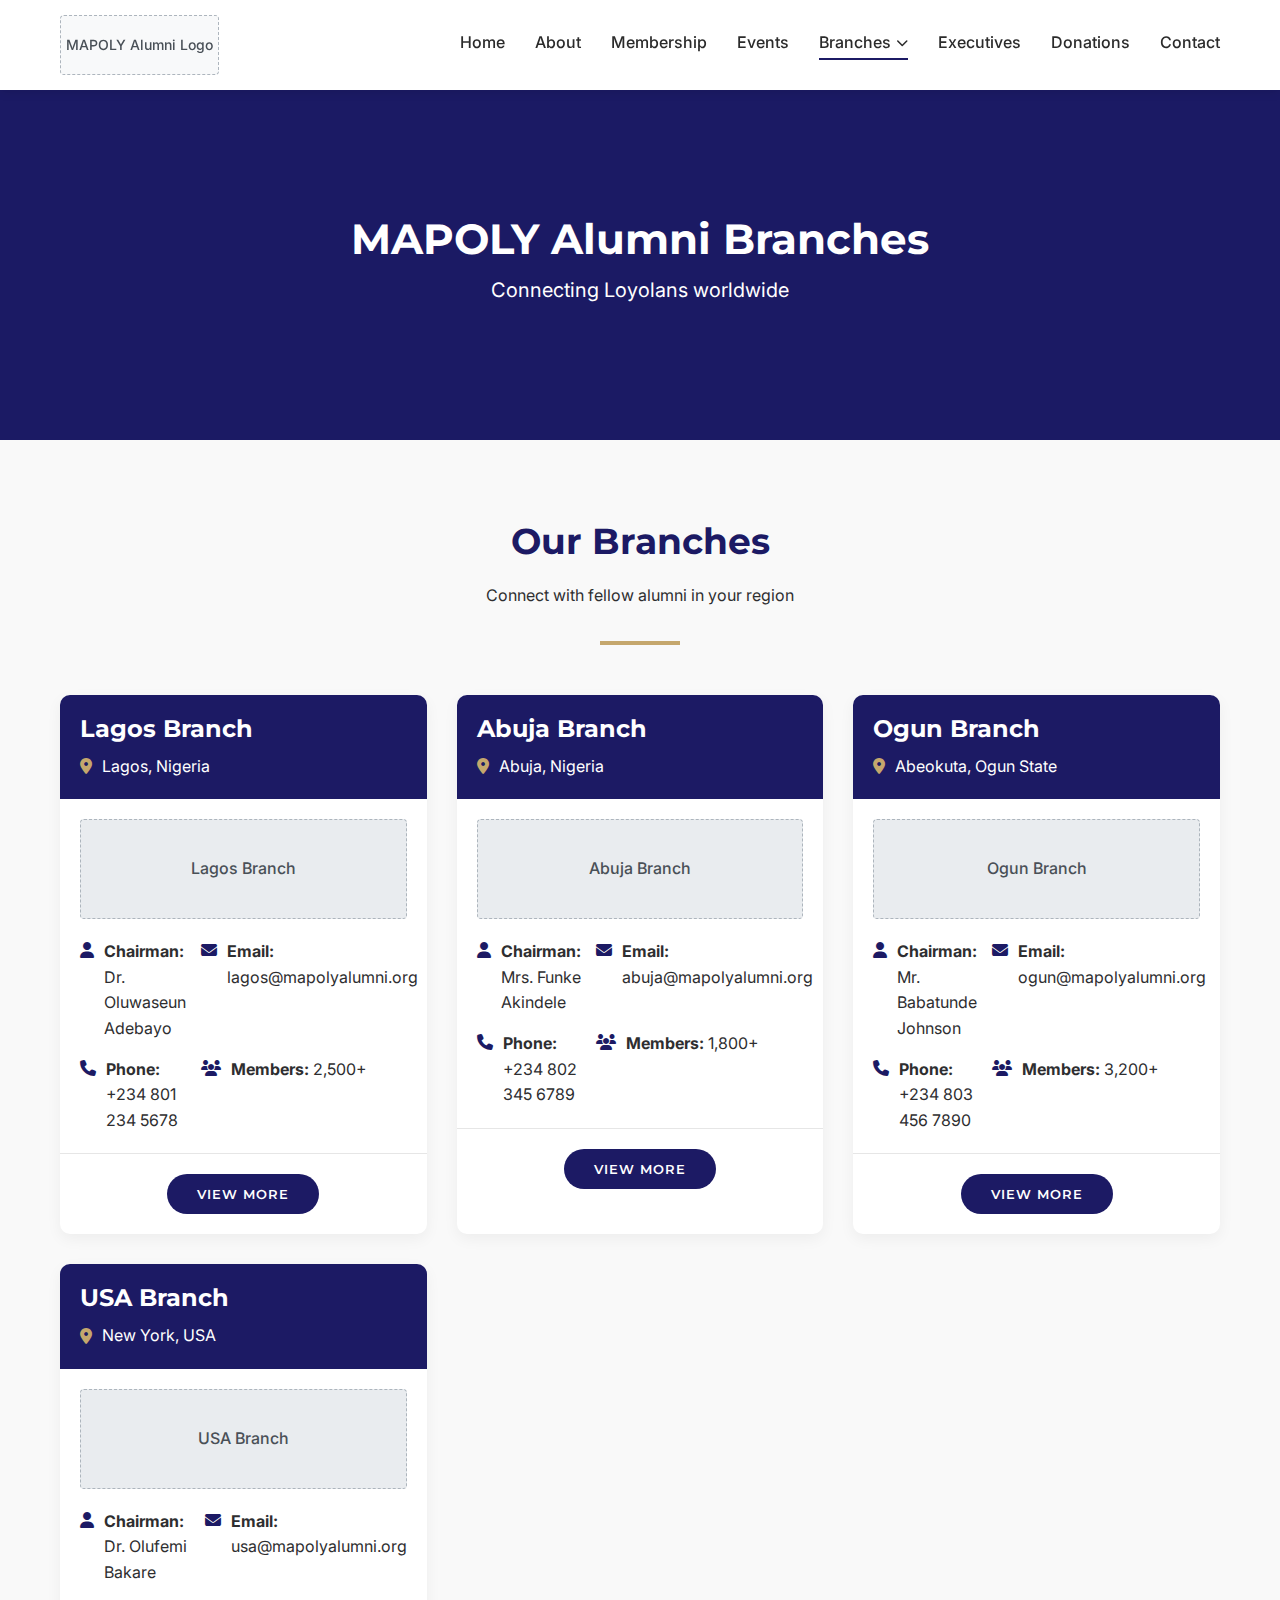
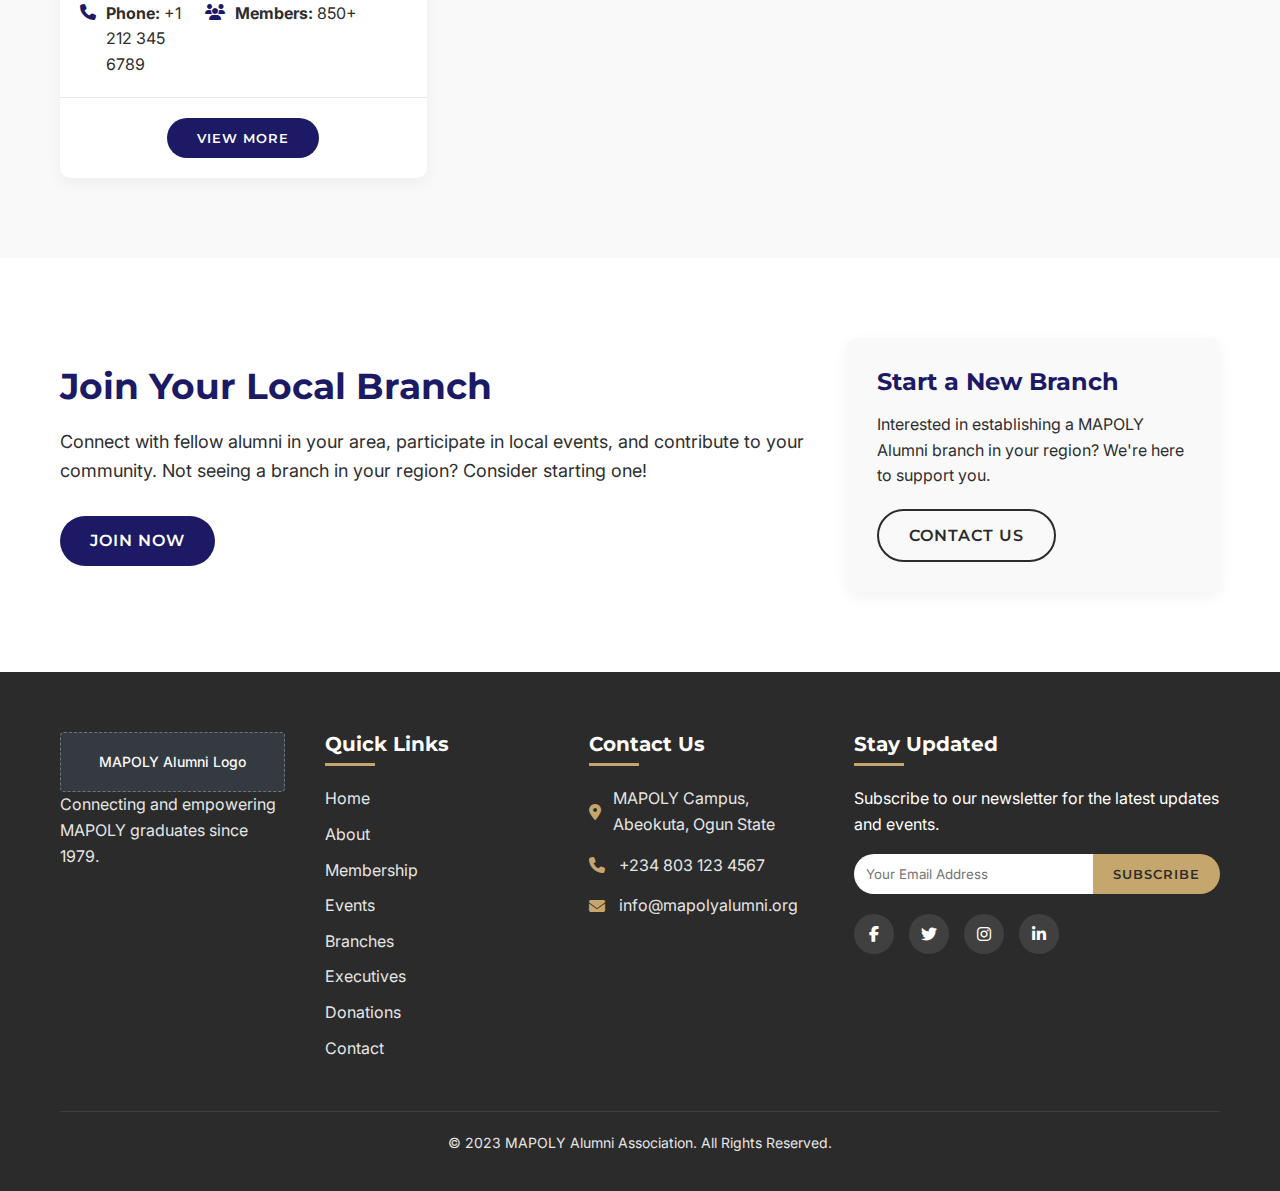
<file: branches.html>
<!DOCTYPE html>
<html lang="en">
<head>
    <meta charset="UTF-8">
    <meta name="viewport" content="width=device-width, initial-scale=1.0">
    <title>Branches - MAPOLY Alumni Association</title>
    <link rel="stylesheet" href="css/styles.css">
    <link rel="stylesheet" href="css/branches.css">
    <link rel="stylesheet" href="css/placeholders.css">
    <link rel="preconnect" href="https://fonts.googleapis.com">
    <link rel="preconnect" href="https://fonts.gstatic.com" crossorigin>
    <link href="https://fonts.googleapis.com/css2?family=Inter:wght@400;500;600&family=Montserrat:wght@600;700&display=swap" rel="stylesheet">
    <link rel="stylesheet" href="https://cdnjs.cloudflare.com/ajax/libs/font-awesome/6.4.0/css/all.min.css">
</head>
<body>
    <!-- Header & Navigation -->
    <header class="header">
        <div class="container">
            <div class="header-content">
                <div class="logo">
                    <a href="index.html">
                        <div class="logo-placeholder">MAPOLY Alumni Logo</div>
                    </a>
                </div>
                <nav class="main-nav">
                    <button class="mobile-menu-toggle" aria-label="Toggle Menu">
                        <span></span>
                        <span></span>
                        <span></span>
                    </button>
                    <ul class="nav-list">
                        <li><a href="index.html">Home</a></li>
                        <li><a href="about.html">About</a></li>
                        <li><a href="membership.html">Membership</a></li>
                        <li><a href="events.html">Events</a></li>
                        <li class="has-dropdown">
                            <a href="branches.html" class="active">Branches <i class="fas fa-chevron-down"></i></a>
                            <ul class="dropdown-menu">
                                <li><a href="branches.html#lagos">Lagos Branch</a></li>
                                <li><a href="branches.html#abuja">Abuja Branch</a></li>
                                <li><a href="branches.html#ogun">Ogun Branch</a></li>
                                <li><a href="branches.html#usa">USA Branch</a></li>
                            </ul>
                        </li>
                        <li><a href="executive.html">Executives</a></li>
                        <li><a href="donations.html">Donations</a></li>
                        <li><a href="contact.html">Contact</a></li>
                    </ul>
                </nav>
            </div>
        </div>
    </header>

    <!-- Branches Banner -->
    <section class="branches-banner">
        <div class="banner-overlay"></div>
        <div class="container">
            <div class="banner-content">
                <h1>MAPOLY Alumni Branches</h1>
                <p>Connecting Loyolans worldwide</p>
            </div>
        </div>
    </section>

    <!-- Branches Grid -->
    <section class="branches-grid">
        <div class="container">
            <div class="section-title">
                <h2>Our Branches</h2>
                <p>Connect with fellow alumni in your region</p>
            </div>

            <div class="branches-container">
                <!-- Lagos Branch -->
                <div id="lagos" class="branch-card">
                    <div class="branch-header">
                        <h3>Lagos Branch</h3>
                        <div class="branch-location">
                            <i class="fas fa-map-marker-alt"></i>
                            <span>Lagos, Nigeria</span>
                        </div>
                    </div>
                    <div class="branch-content">
                        <div class="branch-image">
                            <div class="image-placeholder branch-placeholder">Lagos Branch</div>
                        </div>
                        <div class="branch-info">
                            <div class="info-item">
                                <i class="fas fa-user"></i>
                                <p><strong>Chairman:</strong> Dr. Oluwaseun Adebayo</p>
                            </div>
                            <div class="info-item">
                                <i class="fas fa-envelope"></i>
                                <p><strong>Email:</strong> lagos@mapolyalumni.org</p>
                            </div>
                            <div class="info-item">
                                <i class="fas fa-phone"></i>
                                <p><strong>Phone:</strong> +234 801 234 5678</p>
                            </div>
                            <div class="info-item">
                                <i class="fas fa-users"></i>
                                <p><strong>Members:</strong> 2,500+</p>
                            </div>
                        </div>
                    </div>
                    <div class="branch-footer">
                        <button class="btn btn-primary branch-details-btn" data-branch="lagos">View More</button>
                    </div>
                </div>

                <!-- Abuja Branch -->
                <div id="abuja" class="branch-card">
                    <div class="branch-header">
                        <h3>Abuja Branch</h3>
                        <div class="branch-location">
                            <i class="fas fa-map-marker-alt"></i>
                            <span>Abuja, Nigeria</span>
                        </div>
                    </div>
                    <div class="branch-content">
                        <div class="branch-image">
                            <div class="image-placeholder branch-placeholder">Abuja Branch</div>
                        </div>
                        <div class="branch-info">
                            <div class="info-item">
                                <i class="fas fa-user"></i>
                                <p><strong>Chairman:</strong> Mrs. Funke Akindele</p>
                            </div>
                            <div class="info-item">
                                <i class="fas fa-envelope"></i>
                                <p><strong>Email:</strong> abuja@mapolyalumni.org</p>
                            </div>
                            <div class="info-item">
                                <i class="fas fa-phone"></i>
                                <p><strong>Phone:</strong> +234 802 345 6789</p>
                            </div>
                            <div class="info-item">
                                <i class="fas fa-users"></i>
                                <p><strong>Members:</strong> 1,800+</p>
                            </div>
                        </div>
                    </div>
                    <div class="branch-footer">
                        <button class="btn btn-primary branch-details-btn" data-branch="abuja">View More</button>
                    </div>
                </div>

                <!-- Ogun Branch -->
                <div id="ogun" class="branch-card">
                    <div class="branch-header">
                        <h3>Ogun Branch</h3>
                        <div class="branch-location">
                            <i class="fas fa-map-marker-alt"></i>
                            <span>Abeokuta, Ogun State</span>
                        </div>
                    </div>
                    <div class="branch-content">
                        <div class="branch-image">
                            <div class="image-placeholder branch-placeholder">Ogun Branch</div>
                        </div>
                        <div class="branch-info">
                            <div class="info-item">
                                <i class="fas fa-user"></i>
                                <p><strong>Chairman:</strong> Mr. Babatunde Johnson</p>
                            </div>
                            <div class="info-item">
                                <i class="fas fa-envelope"></i>
                                <p><strong>Email:</strong> ogun@mapolyalumni.org</p>
                            </div>
                            <div class="info-item">
                                <i class="fas fa-phone"></i>
                                <p><strong>Phone:</strong> +234 803 456 7890</p>
                            </div>
                            <div class="info-item">
                                <i class="fas fa-users"></i>
                                <p><strong>Members:</strong> 3,200+</p>
                            </div>
                        </div>
                    </div>
                    <div class="branch-footer">
                        <button class="btn btn-primary branch-details-btn" data-branch="ogun">View More</button>
                    </div>
                </div>

                <!-- USA Branch -->
                <div id="usa" class="branch-card">
                    <div class="branch-header">
                        <h3>USA Branch</h3>
                        <div class="branch-location">
                            <i class="fas fa-map-marker-alt"></i>
                            <span>New York, USA</span>
                        </div>
                    </div>
                    <div class="branch-content">
                        <div class="branch-image">
                            <div class="image-placeholder branch-placeholder">USA Branch</div>
                        </div>
                        <div class="branch-info">
                            <div class="info-item">
                                <i class="fas fa-user"></i>
                                <p><strong>Chairman:</strong> Dr. Olufemi Bakare</p>
                            </div>
                            <div class="info-item">
                                <i class="fas fa-envelope"></i>
                                <p><strong>Email:</strong> usa@mapolyalumni.org</p>
                            </div>
                            <div class="info-item">
                                <i class="fas fa-phone"></i>
                                <p><strong>Phone:</strong> +1 212 345 6789</p>
                            </div>
                            <div class="info-item">
                                <i class="fas fa-users"></i>
                                <p><strong>Members:</strong> 850+</p>
                            </div>
                        </div>
                    </div>
                    <div class="branch-footer">
                        <button class="btn btn-primary branch-details-btn" data-branch="usa">View More</button>
                    </div>
                </div>
            </div>
        </div>
    </section>

    <!-- Branch Details Modal -->
    <div class="modal" id="branch-modal">
        <div class="modal-content">
            <span class="close-modal">&times;</span>
            <div class="modal-body">
                <!-- Modal content will be dynamically inserted here -->
            </div>
        </div>
    </div>

    <!-- Join a Branch Section -->
    <section class="join-branch">
        <div class="container">
            <div class="join-content">
                <div class="join-text">
                    <h2>Join Your Local Branch</h2>
                    <p>Connect with fellow alumni in your area, participate in local events, and contribute to your community. Not seeing a branch in your region? Consider starting one!</p>
                    <a href="membership.html" class="btn btn-primary">Join Now</a>
                </div>
                <div class="start-branch">
                    <h3>Start a New Branch</h3>
                    <p>Interested in establishing a MAPOLY Alumni branch in your region? We're here to support you.</p>
                    <a href="contact.html" class="btn btn-secondary">Contact Us</a>
                </div>
            </div>
        </div>
    </section>

    <!-- Footer -->
    <footer class="footer">
        <div class="container">
            <div class="footer-content">
                <div class="footer-logo">
                    <div class="logo-placeholder logo-white-placeholder">MAPOLY Alumni Logo</div>
                    <p>Connecting and empowering MAPOLY graduates since 1979.</p>
                </div>
                <div class="footer-links">
                    <h3>Quick Links</h3>
                    <ul>
                        <li><a href="index.html">Home</a></li>
                        <li><a href="about.html">About</a></li>
                        <li><a href="membership.html">Membership</a></li>
                        <li><a href="events.html">Events</a></li>
                        <li><a href="branches.html">Branches</a></li>
                        <li><a href="executive.html">Executives</a></li>
                        <li><a href="donations.html">Donations</a></li>
                        <li><a href="contact.html">Contact</a></li>
                    </ul>
                </div>
                <div class="footer-contact">
                    <h3>Contact Us</h3>
                    <p><i class="fas fa-map-marker-alt"></i> MAPOLY Campus, Abeokuta, Ogun State</p>
                    <p><i class="fas fa-phone"></i> +234 803 123 4567</p>
                    <p><i class="fas fa-envelope"></i> info@mapolyalumni.org</p>
                </div>
                <div class="footer-newsletter">
                    <h3>Stay Updated</h3>
                    <p>Subscribe to our newsletter for the latest updates and events.</p>
                    <form class="newsletter-form">
                        <input type="email" placeholder="Your Email Address" required>
                        <button type="submit" class="btn">Subscribe</button>
                    </form>
                    <div class="social-links">
                        <a href="#" aria-label="Facebook"><i class="fab fa-facebook-f"></i></a>
                        <a href="#" aria-label="Twitter"><i class="fab fa-twitter"></i></a>
                        <a href="#" aria-label="Instagram"><i class="fab fa-instagram"></i></a>
                        <a href="#" aria-label="LinkedIn"><i class="fab fa-linkedin-in"></i></a>
                    </div>
                </div>
            </div>
            <div class="footer-bottom">
                <p>&copy; 2023 MAPOLY Alumni Association. All Rights Reserved.</p>
            </div>
        </div>
    </footer>

    <script src="js/main.js"></script>
    <script src="js/branches.js"></script>
</body>
</html>
</file>
<file: css/styles.css>
/* 
MAPOLY Alumni Website Styles
Color Palette:
- Deep Navy Blue: #1C1A64 (Primary headers, buttons, accents)
- Gold/Beige: #C5A76D (Highlights, dividers, donation sections)
- Dark Purple/Maroon: #5A285D (Hover states, secondary accents)
- Sky Blue: #3C8DBC (Subtle highlights, links, buttons)
- White: #FFFFFF (Clean section backgrounds)
- Soft Off-White: #F9F9F9 (Alternate section backgrounds)
- Light Gray: #E6E6E6 (Borders, muted cards)
- Charcoal Black: #2B2B2B (Strong text, footer)
*/

/* ===== Base Styles ===== */
* {
    margin: 0;
    padding: 0;
    box-sizing: border-box;
}

:root {
    --navy-blue: #1C1A64;
    --gold: #C5A76D;
    --maroon: #5A285D;
    --sky-blue: #3C8DBC;
    --white: #FFFFFF;
    --off-white: #F9F9F9;
    --light-gray: #E6E6E6;
    --charcoal: #2B2B2B;
    --text-color: #2E2E30;
}

html {
    font-size: 62.5%; /* 10px = 1rem */
    scroll-behavior: smooth;
}

body {
    font-family: 'Inter', sans-serif;
    font-size: 1.6rem;
    line-height: 1.6;
    color: var(--text-color);
    background-color: var(--white);
}

h1, h2, h3, h4, h5, h6 {
    font-family: 'Montserrat', sans-serif;
    font-weight: 700;
    line-height: 1.2;
    color: var(--navy-blue);
    margin-bottom: 2rem;
}

h1 {
    font-size: 4.8rem;
}

h2 {
    font-size: 3.6rem;
}

h3 {
    font-size: 2.4rem;
}

p {
    margin-bottom: 1.6rem;
}

a {
    color: var(--sky-blue);
    text-decoration: none;
    transition: all 0.3s ease;
}

a:hover {
    color: var(--navy-blue);
}

img {
    max-width: 100%;
    height: auto;
    display: block;
}

.container {
    width: 100%;
    max-width: 1200px;
    margin: 0 auto;
    padding: 0 2rem;
}

section {
    padding: 8rem 0;
}

.section-title {
    text-align: center;
    margin-bottom: 5rem;
    position: relative;
    padding-bottom: 2rem;
}

.section-title::after {
    content: '';
    position: absolute;
    bottom: 0;
    left: 50%;
    transform: translateX(-50%);
    width: 8rem;
    height: 0.4rem;
    background-color: var(--gold);
}

/* ===== Buttons ===== */
.btn {
    display: inline-block;
    padding: 1.2rem 3rem;
    border-radius: 5rem;
    font-family: 'Montserrat', sans-serif;
    font-weight: 600;
    text-transform: uppercase;
    letter-spacing: 0.1rem;
    transition: all 0.3s ease;
    cursor: pointer;
    border: none;
    text-align: center;
}

.btn-primary {
    background-color: var(--navy-blue);
    color: var(--white);
}

.btn-primary:hover {
    background-color: var(--maroon);
    color: var(--white);
}

.btn-secondary {
    background-color: transparent;
    color: var(--charcoal);
    border: 2px solid var(--charcoal);
}

.btn-secondary:hover {
    background-color: var(--charcoal);
    color: var(--white);
}

.btn-sm {
    padding: 0.8rem 2rem;
    font-size: 1.4rem;
}

/* ===== Header & Navigation ===== */
.header {
    position: fixed;
    top: 0;
    left: 0;
    width: 100%;
    background-color: var(--white);
    box-shadow: 0 2px 10px rgba(0, 0, 0, 0.1);
    z-index: 1000;
    padding: 1.5rem 0;
}

.header-content {
    display: flex;
    justify-content: space-between;
    align-items: center;
}

.logo img {
    height: 5rem;
}

.main-nav .nav-list {
    display: flex;
    list-style: none;
}

.main-nav .nav-list li {
    margin-left: 3rem;
}

.main-nav .nav-list a {
    color: var(--charcoal);
    font-weight: 500;
    position: relative;
    padding-bottom: 0.5rem;
}

.main-nav .nav-list a::after {
    content: '';
    position: absolute;
    bottom: 0;
    left: 0;
    width: 0;
    height: 2px;
    background-color: var(--navy-blue);
    transition: width 0.3s ease;
}

.main-nav .nav-list a:hover::after,
.main-nav .nav-list a.active::after {
    width: 100%;
}

/* Dropdown Menu Styles */
.has-dropdown {
    position: relative;
}

.dropdown-menu {
    position: absolute;
    top: 100%;
    left: 0;
    background-color: var(--white);
    min-width: 20rem;
    box-shadow: 0 5px 15px rgba(0, 0, 0, 0.1);
    border-radius: 0.5rem;
    padding: 1rem 0;
    opacity: 0;
    visibility: hidden;
    transform: translateY(1rem);
    transition: all 0.3s ease;
    z-index: 100;
}

.has-dropdown:hover .dropdown-menu {
    opacity: 1;
    visibility: visible;
    transform: translateY(0);
}

.dropdown-menu li {
    margin: 0;
}

.dropdown-menu a {
    display: block;
    padding: 1rem 2rem;
    color: var(--charcoal);
    font-weight: 400;
    transition: all 0.2s ease;
}

.dropdown-menu a:hover {
    background-color: var(--off-white);
    color: var(--navy-blue);
}

.mobile-menu-toggle {
    display: none;
    background: none;
    border: none;
    cursor: pointer;
}

.mobile-menu-toggle span {
    display: block;
    width: 2.5rem;
    height: 0.3rem;
    background-color: var(--charcoal);
    margin: 0.5rem 0;
    transition: all 0.3s ease;
}

/* ===== Hero Section ===== */
.hero {
    height: 80vh;
    min-height: 60rem;
    background-image: url('../assets/hero-bg.jpg');
    background-size: cover;
    background-position: center;
    position: relative;
    display: flex;
    align-items: center;
    margin-top: 8rem;
}

.hero-overlay {
    position: absolute;
    top: 0;
    left: 0;
    width: 100%;
    height: 100%;
    background-color: rgba(28, 26, 100, 0.7);
}

.hero-content {
    position: relative;
    z-index: 1;
    color: var(--white);
    max-width: 70rem;
}

.hero-content h1 {
    color: var(--white);
    margin-bottom: 2rem;
}

.hero-content p {
    font-size: 2rem;
    margin-bottom: 3rem;
}

.hero-buttons {
    display: flex;
    gap: 2rem;
}

/* ===== Statistics Section ===== */
.statistics {
    background-color: var(--off-white);
}

.stats-grid {
    display: grid;
    grid-template-columns: repeat(4, 1fr);
    gap: 3rem;
}

.stat-item {
    text-align: center;
    padding: 3rem 2rem;
    background-color: var(--white);
    border-radius: 1rem;
    box-shadow: 0 5px 15px rgba(0, 0, 0, 0.05);
    transition: transform 0.3s ease;
}

.stat-item:hover {
    transform: translateY(-10px);
}

.stat-item i {
    font-size: 4rem;
    color: var(--gold);
    margin-bottom: 1.5rem;
}

.stat-item h2 {
    font-size: 4rem;
    margin-bottom: 1rem;
    color: var(--navy-blue);
}

.stat-item p {
    font-size: 1.8rem;
    margin-bottom: 0;
}

/* ===== Events Slider ===== */
.events-slider {
    background-color: var(--white);
}

.slider-container {
    position: relative;
    overflow: hidden;
    padding: 2rem 0;
}

.slider {
    display: flex;
    transition: transform 0.5s ease;
}

.slide {
    min-width: 33.333%;
    padding: 0 1.5rem;
}

.event-card {
    display: flex;
    background-color: var(--off-white);
    border-radius: 1rem;
    overflow: hidden;
    box-shadow: 0 5px 15px rgba(0, 0, 0, 0.05);
}

.event-date {
    display: flex;
    flex-direction: column;
    justify-content: center;
    align-items: center;
    background-color: var(--navy-blue);
    color: var(--white);
    padding: 2rem;
    min-width: 10rem;
}

.event-date .day {
    font-size: 3.2rem;
    font-weight: 700;
    line-height: 1;
}

.event-date .month {
    font-size: 1.6rem;
    text-transform: uppercase;
}

.event-details {
    padding: 2rem;
    flex-grow: 1;
}

.event-details h3 {
    margin-bottom: 1rem;
}

.event-details p {
    margin-bottom: 1.5rem;
}

.event-details i {
    color: var(--gold);
    margin-right: 0.5rem;
}

.slider-btn {
    position: absolute;
    top: 50%;
    transform: translateY(-50%);
    background-color: var(--white);
    color: var(--navy-blue);
    width: 4rem;
    height: 4rem;
    border-radius: 50%;
    display: flex;
    justify-content: center;
    align-items: center;
    border: none;
    cursor: pointer;
    box-shadow: 0 2px 10px rgba(0, 0, 0, 0.1);
    z-index: 10;
    transition: all 0.3s ease;
}

.slider-btn:hover {
    background-color: var(--navy-blue);
    color: var(--white);
}

.slider-btn.prev {
    left: 1rem;
}

.slider-btn.next {
    right: 1rem;
}

.view-all-link {
    text-align: center;
    margin-top: 3rem;
}

.view-all-link a {
    color: var(--navy-blue);
    font-weight: 600;
    font-size: 1.8rem;
}

.view-all-link a i {
    margin-left: 0.5rem;
    transition: transform 0.3s ease;
}

.view-all-link a:hover i {
    transform: translateX(5px);
}

/* ===== Alumni Spotlight ===== */
.alumni-spotlight {
    background-color: var(--off-white);
}

.spotlight-grid {
    display: grid;
    grid-template-columns: repeat(3, 1fr);
    gap: 3rem;
}

.spotlight-card {
    background-color: var(--white);
    border-radius: 1rem;
    overflow: hidden;
    box-shadow: 0 5px 15px rgba(0, 0, 0, 0.05);
    transition: transform 0.3s ease;
}

.spotlight-card:hover {
    transform: translateY(-10px);
}

.spotlight-image img {
    width: 100%;
    height: 25rem;
    object-fit: cover;
}

.spotlight-content {
    padding: 2rem;
}

.spotlight-position {
    color: var(--sky-blue);
    font-weight: 600;
    margin-bottom: 0.5rem;
}

.spotlight-year {
    color: var(--gold);
    font-weight: 500;
    margin-bottom: 1.5rem;
}

/* ===== Footer ===== */
.footer {
    background-color: var(--charcoal);
    color: var(--white);
    padding: 6rem 0 2rem;
}

.footer-content {
    display: grid;
    grid-template-columns: repeat(4, 1fr);
    gap: 4rem;
}

.footer-logo img {
    height: 5rem;
    margin-bottom: 2rem;
}

.footer-logo p {
    color: var(--light-gray);
}

.footer h3 {
    color: var(--white);
    font-size: 2rem;
    margin-bottom: 2rem;
    position: relative;
    padding-bottom: 1rem;
}

.footer h3::after {
    content: '';
    position: absolute;
    bottom: 0;
    left: 0;
    width: 5rem;
    height: 0.3rem;
    background-color: var(--gold);
}

.footer-links ul {
    list-style: none;
}

.footer-links li {
    margin-bottom: 1rem;
}

.footer-links a {
    color: var(--light-gray);
}

.footer-links a:hover {
    color: var(--gold);
}

.footer-contact p {
    display: flex;
    align-items: center;
    margin-bottom: 1.5rem;
    color: var(--light-gray);
}

.footer-contact i {
    color: var(--gold);
    margin-right: 1rem;
    width: 2rem;
}

.newsletter-form {
    display: flex;
    margin-bottom: 2rem;
}

.newsletter-form input {
    flex-grow: 1;
    padding: 1.2rem;
    border: none;
    border-radius: 5rem 0 0 5rem;
    font-family: 'Inter', sans-serif;
}

.newsletter-form button {
    background-color: var(--gold);
    color: var(--charcoal);
    border-radius: 0 5rem 5rem 0;
    padding: 0 2rem;
}

.newsletter-form button:hover {
    background-color: var(--sky-blue);
    color: var(--white);
}

.social-links {
    display: flex;
    gap: 1.5rem;
}

.social-links a {
    display: flex;
    justify-content: center;
    align-items: center;
    width: 4rem;
    height: 4rem;
    background-color: rgba(255, 255, 255, 0.1);
    border-radius: 50%;
    color: var(--white);
    transition: all 0.3s ease;
}

.social-links a:hover {
    background-color: var(--gold);
    color: var(--charcoal);
    transform: translateY(-5px);
}

.footer-bottom {
    border-top: 1px solid rgba(255, 255, 255, 0.1);
    padding-top: 2rem;
    margin-top: 4rem;
    text-align: center;
    color: var(--light-gray);
    font-size: 1.4rem;
}

/* ===== Responsive Styles ===== */
@media (max-width: 1200px) {
    html {
        font-size: 60%;
    }
}

@media (max-width: 992px) {
    html {
        font-size: 58%;
    }
    
    .stats-grid,
    .spotlight-grid {
        grid-template-columns: repeat(2, 1fr);
    }
    
    .slide {
        min-width: 50%;
    }
    
    .footer-content {
        grid-template-columns: repeat(2, 1fr);
    }
}

@media (max-width: 768px) {
    html {
        font-size: 56%;
    }
    
    .mobile-menu-toggle {
        display: block;
    }
    
    .main-nav .nav-list {
        position: fixed;
        top: 8rem;
        left: 0;
        width: 100%;
        background-color: var(--white);
        flex-direction: column;
        align-items: center;
        padding: 2rem 0;
        box-shadow: 0 5px 10px rgba(0, 0, 0, 0.1);
        transform: translateY(-150%);
        opacity: 0;
        transition: all 0.5s ease;
        z-index: 999;
    }
    
    .main-nav .nav-list.active {
        transform: translateY(0);
        opacity: 1;
    }
    
    .main-nav .nav-list li {
        margin: 1.5rem 0;
    }
    
    /* Mobile Dropdown Styles */
    .dropdown-menu {
        position: static;
        background-color: var(--off-white);
        min-width: 100%;
        box-shadow: none;
        opacity: 0;
        max-height: 0;
        overflow: hidden;
        visibility: hidden;
        transform: none;
        transition: all 0.3s ease;
        padding: 0;
    }
    
    .has-dropdown.active .dropdown-menu {
        opacity: 1;
        visibility: visible;
        max-height: 50rem;
        padding: 1rem 0;
    }
    
    .dropdown-menu a {
        padding: 1rem;
    }
    
    .hero-content h1 {
        font-size: 3.6rem;
    }
    
    .hero-buttons {
        flex-direction: column;
        gap: 1.5rem;
    }
    
    .slide {
        min-width: 100%;
    }
}

@media (max-width: 576px) {
    .stats-grid,
    .spotlight-grid,
    .footer-content {
        grid-template-columns: 1fr;
    }
    
    .hero {
        height: 70vh;
    }
    
    .hero-content {
        text-align: center;
    }
    
    .section-title {
        font-size: 3rem;
    }
    
    .newsletter-form {
        flex-direction: column;
    }
    
    .newsletter-form input,
    .newsletter-form button {
        border-radius: 5rem;
        width: 100%;
    }
    
    .newsletter-form button {
        margin-top: 1rem;
    }
}
</file>
<file: css/branches.css>
/* Branches Page Styles */

/* Banner Section */
.branches-banner {
    height: 40vh;
    min-height: 30rem;
    background-color: var(--navy-blue); /* Placeholder for background image */
    background-size: cover;
    background-position: center;
    position: relative;
    display: flex;
    align-items: center;
    margin-top: 8rem;
    text-align: center;
}

.branches-banner .banner-overlay {
    position: absolute;
    top: 0;
    left: 0;
    width: 100%;
    height: 100%;
    background-color: rgba(28, 26, 100, 0.8);
}

.branches-banner .banner-content {
    position: relative;
    z-index: 1;
    color: var(--white);
    width: 100%;
}

.branches-banner h1 {
    color: var(--white);
    margin-bottom: 1rem;
    font-size: 4.2rem;
}

.branches-banner p {
    font-size: 2rem;
    margin-bottom: 0;
}

/* Branches Grid Section */
.branches-grid {
    padding: 8rem 0;
    background-color: var(--off-white);
}

.branches-container {
    display: grid;
    grid-template-columns: repeat(auto-fill, minmax(30rem, 1fr));
    gap: 3rem;
    margin-top: 4rem;
}

.branch-card {
    background-color: var(--white);
    border-radius: 1rem;
    overflow: hidden;
    box-shadow: 0 5px 15px rgba(0, 0, 0, 0.05);
    transition: transform 0.3s ease, box-shadow 0.3s ease;
    scroll-margin-top: 10rem; /* For smooth scrolling to anchors */
}

.branch-card:hover {
    transform: translateY(-5px);
    box-shadow: 0 10px 25px rgba(0, 0, 0, 0.1);
}

.branch-header {
    padding: 2rem;
    background-color: var(--navy-blue);
    color: var(--white);
}

.branch-header h3 {
    color: var(--white);
    margin-bottom: 1rem;
}

.branch-location {
    display: flex;
    align-items: center;
    font-size: 1.6rem;
}

.branch-location i {
    margin-right: 1rem;
    color: var(--gold);
}

.branch-content {
    padding: 2rem;
}

.branch-image {
    margin-bottom: 2rem;
}

.branch-placeholder {
    min-height: 200px;
    background-color: #e2e8f0;
}

.branch-info {
    display: grid;
    grid-template-columns: 1fr 1fr;
    gap: 1.5rem;
}

.info-item {
    display: flex;
    align-items: flex-start;
}

.info-item i {
    color: var(--navy-blue);
    margin-right: 1rem;
    margin-top: 0.3rem;
}

.info-item p {
    margin-bottom: 0;
}

.branch-footer {
    padding: 2rem;
    border-top: 1px solid var(--light-gray);
    text-align: center;
}

/* Join a Branch Section */
.join-branch {
    padding: 8rem 0;
    background-color: var(--white);
}

.join-content {
    display: grid;
    grid-template-columns: 2fr 1fr;
    gap: 4rem;
    align-items: center;
}

.join-text h2 {
    margin-bottom: 2rem;
}

.join-text p {
    margin-bottom: 3rem;
    font-size: 1.8rem;
}

.start-branch {
    background-color: var(--off-white);
    padding: 3rem;
    border-radius: 1rem;
    box-shadow: 0 5px 15px rgba(0, 0, 0, 0.05);
}

.start-branch h3 {
    margin-bottom: 1.5rem;
}

.start-branch p {
    margin-bottom: 2rem;
}

/* Modal Styles */
.modal {
    display: none;
    position: fixed;
    z-index: 2000;
    left: 0;
    top: 0;
    width: 100%;
    height: 100%;
    overflow: auto;
    background-color: rgba(0, 0, 0, 0.7);
}

.modal-content {
    background-color: var(--white);
    margin: 10% auto;
    padding: 0;
    width: 80%;
    max-width: 80rem;
    border-radius: 1rem;
    box-shadow: 0 5px 15px rgba(0, 0, 0, 0.3);
    position: relative;
    animation: modalFadeIn 0.3s;
}

@keyframes modalFadeIn {
    from {opacity: 0; transform: translateY(-50px);}
    to {opacity: 1; transform: translateY(0);}
}

.close-modal {
    position: absolute;
    right: 2rem;
    top: 2rem;
    color: var(--charcoal);
    font-size: 3rem;
    font-weight: bold;
    cursor: pointer;
    z-index: 10;
}

.close-modal:hover {
    color: var(--navy-blue);
}

.modal-body {
    padding: 3rem;
}

.modal-header {
    background-color: var(--navy-blue);
    color: var(--white);
    padding: 3rem;
    border-radius: 1rem 1rem 0 0;
}

.modal-header h2 {
    color: var(--white);
    margin-bottom: 1rem;
}

.modal-section {
    margin-bottom: 3rem;
}

.modal-section h3 {
    margin-bottom: 1.5rem;
    color: var(--navy-blue);
    border-bottom: 2px solid var(--gold);
    padding-bottom: 1rem;
}

.modal-grid {
    display: grid;
    grid-template-columns: repeat(2, 1fr);
    gap: 2rem;
}

.modal-info-item {
    display: flex;
    align-items: flex-start;
    margin-bottom: 1.5rem;
}

.modal-info-item i {
    color: var(--navy-blue);
    margin-right: 1rem;
    margin-top: 0.3rem;
    min-width: 2rem;
}

.event-list {
    list-style: none;
    padding: 0;
}

.event-list li {
    padding: 1.5rem;
    border-bottom: 1px solid var(--light-gray);
    display: flex;
    justify-content: space-between;
    align-items: center;
}

.event-list li:last-child {
    border-bottom: none;
}

.event-date {
    background-color: var(--navy-blue);
    color: var(--white);
    padding: 0.5rem 1rem;
    border-radius: 0.5rem;
    font-weight: 500;
}

/* Dropdown Menu Styles */
.has-dropdown {
    position: relative;
}

.has-dropdown > a {
    display: flex;
    align-items: center;
}

.has-dropdown > a i {
    margin-left: 0.5rem;
    font-size: 1.2rem;
    transition: transform 0.3s ease;
}

.has-dropdown:hover > a i {
    transform: rotate(180deg);
}

.dropdown-menu {
    position: absolute;
    top: 100%;
    left: 0;
    background-color: var(--white);
    min-width: 20rem;
    box-shadow: 0 5px 15px rgba(0, 0, 0, 0.1);
    border-radius: 0.5rem;
    padding: 1rem 0;
    opacity: 0;
    visibility: hidden;
    transform: translateY(10px);
    transition: all 0.3s ease;
    z-index: 100;
}

.has-dropdown:hover .dropdown-menu {
    opacity: 1;
    visibility: visible;
    transform: translateY(0);
}

.dropdown-menu li {
    margin: 0;
}

.dropdown-menu a {
    display: block;
    padding: 1rem 2rem;
    color: var(--charcoal);
    transition: all 0.3s ease;
}

.dropdown-menu a:hover {
    background-color: var(--off-white);
    color: var(--navy-blue);
}

/* Mobile Dropdown Menu */
@media (max-width: 992px) {
    .dropdown-menu {
        position: static;
        background-color: var(--off-white);
        box-shadow: none;
        opacity: 1;
        visibility: visible;
        transform: none;
        max-height: 0;
        overflow: hidden;
        transition: max-height 0.3s ease;
        padding: 0;
    }
    
    .has-dropdown.active .dropdown-menu {
        max-height: 500px;
    }
    
    .dropdown-menu a {
        padding-left: 4rem;
    }
    
    .has-dropdown > a i {
        transition: transform 0.3s ease;
    }
    
    .has-dropdown.active > a i {
        transform: rotate(180deg);
    }
}

/* Responsive Styles */
@media (max-width: 992px) {
    .branches-container {
        grid-template-columns: repeat(auto-fill, minmax(28rem, 1fr));
    }
    
    .join-content {
        grid-template-columns: 1fr;
        gap: 3rem;
    }
    
    .modal-content {
        width: 90%;
        margin: 5% auto;
    }
    
    .modal-grid {
        grid-template-columns: 1fr;
    }
}

@media (max-width: 768px) {
    .branches-banner {
        min-height: 25rem;
    }
    
    .branches-banner h1 {
        font-size: 3.6rem;
    }
    
    .branches-banner p {
        font-size: 1.8rem;
    }
    
    .branch-info {
        grid-template-columns: 1fr;
    }
}

@media (max-width: 576px) {
    .branches-banner h1 {
        font-size: 3rem;
    }
    
    .branches-banner p {
        font-size: 1.6rem;
    }
    
    .modal-content {
        width: 95%;
        margin: 5% auto;
    }
    
    .modal-body {
        padding: 2rem;
    }
}
</file>
<file: css/placeholders.css>
/* Image Placeholders CSS */

/* Common placeholder styles */
.image-placeholder,
.logo-placeholder {
    display: flex;
    align-items: center;
    justify-content: center;
    text-align: center;
    background-color: #e9ecef;
    color: #495057;
    font-weight: 500;
    padding: 1rem;
    border-radius: 4px;
    border: 1px dashed #adb5bd;
    min-height: 100px;
    width: 100%;
}

/* Logo placeholders */
.logo-placeholder {
    height: 60px;
    min-height: 60px;
    background-color: #f8f9fa;
    font-size: 14px;
    padding: 0.5rem;
}

.logo-white-placeholder {
    background-color: #343a40;
    color: #f8f9fa;
    border-color: #6c757d;
}

/* Specific placeholder styles */
.hero-image-placeholder {
    min-height: 400px;
    background-color: #e2e8f0;
    font-size: 24px;
}

.event-placeholder {
    min-height: 200px;
    background-color: #e2f0e2;
}

.gallery-placeholder {
    min-height: 180px;
    background-color: #f0e2e2;
}

.testimonial-placeholder {
    width: 80px;
    height: 80px;
    min-height: 80px;
    border-radius: 50%;
    margin-right: 15px;
    font-size: 12px;
}

.executive-placeholder {
    min-height: 250px;
    background-color: #e2e2f0;
}

.spotlight-placeholder {
    min-height: 150px;
    background-color: #f0f0e2;
}

.benefit-placeholder {
    min-height: 120px;
    background-color: #e2f0f0;
}

.campaign-placeholder {
    min-height: 180px;
    background-color: #f0e2f0;
}

.contact-image-placeholder {
    min-height: 300px;
    background-color: #e8f0e2;
}

.payment-logo-placeholder {
    min-height: 40px;
    width: 120px;
    background-color: #f8f9fa;
    font-size: 12px;
}

/* Responsive adjustments */
@media (max-width: 768px) {
    .hero-image-placeholder {
        min-height: 250px;
        font-size: 18px;
    }
    
    .executive-placeholder,
    .contact-image-placeholder {
        min-height: 200px;
    }
    
    .event-placeholder,
    .gallery-placeholder,
    .campaign-placeholder {
        min-height: 150px;
    }
}

@media (max-width: 480px) {
    .logo-placeholder {
        height: 40px;
        min-height: 40px;
        font-size: 12px;
    }
    
    .hero-image-placeholder {
        min-height: 180px;
        font-size: 16px;
    }
    
    .testimonial-placeholder {
        width: 60px;
        height: 60px;
        min-height: 60px;
        font-size: 10px;
    }
}
</file>
